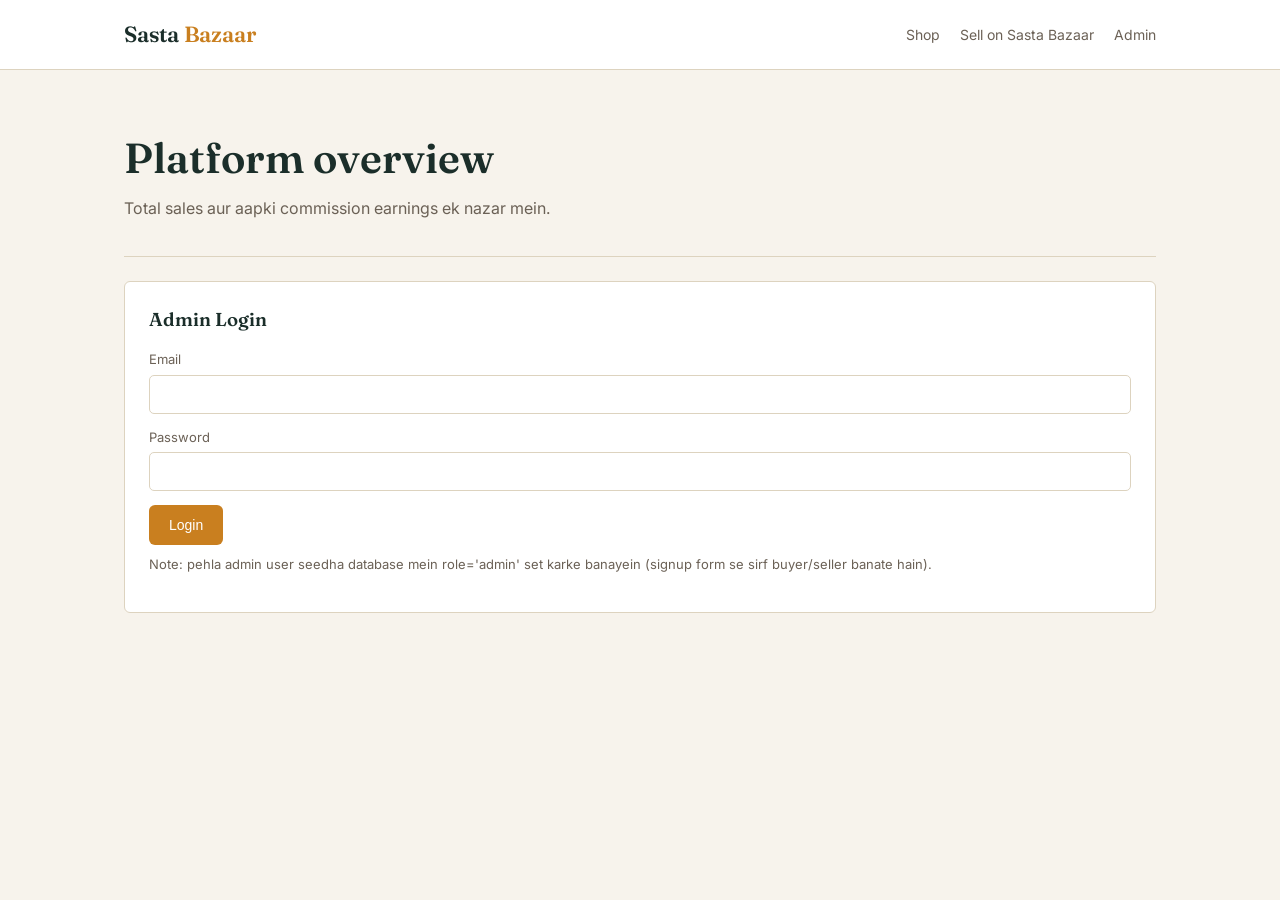
<file: public/admin-dashboard.html>
<!DOCTYPE html>
<html lang="ur">
<head>
<meta charset="UTF-8">
<meta name="viewport" content="width=device-width, initial-scale=1.0">
<title>Admin Dashboard — Sasta Bazaar</title>
<link rel="stylesheet" href="styles.css">
<link rel="manifest" href="manifest.json">
<meta name="theme-color" content="#1B2E2A">
<link rel="apple-touch-icon" href="icons/icon-192.png">
</head>
<body>

<div class="topbar">
  <div class="topbar-inner">
    <div class="brand">Sasta <span>Bazaar</span></div>
    <div class="nav-links">
      <a href="index.html">Shop</a>
      <a href="seller-dashboard.html">Sell on Sasta Bazaar</a>
      <a href="admin-dashboard.html">Admin</a>
    </div>
  </div>
</div>

<div class="container">
  <div class="hero" style="padding-bottom: 20px;">
    <h1>Platform overview</h1>
    <p>Total sales aur aapki commission earnings ek nazar mein.</p>
  </div>

  <div id="authPanel" class="panel">
    <h3 style="margin-bottom: 16px;">Admin Login</h3>
    <div class="field"><label>Email</label><input id="a_email"></div>
    <div class="field"><label>Password</label><input id="a_pass" type="password"></div>
    <button class="btn btn-saffron" onclick="login()">Login</button>
    <p style="font-size:13px; color: var(--muted); margin-top:10px;">
      Note: pehla admin user seedha database mein role='admin' set karke banayein
      (signup form se sirf buyer/seller banate hain).
    </p>
  </div>

  <div id="dashboardPanel" style="display:none;">
    <div class="stat-row">
      <div class="stat"><div class="num" id="orderCount">0</div><div class="label">Total orders</div></div>
      <div class="stat"><div class="num" id="gmv">Rs 0</div><div class="label">Total sales (GMV)</div></div>
      <div class="stat"><div class="num" id="commission">Rs 0</div><div class="label">Aapki commission earnings</div></div>
    </div>
  </div>
</div>

<script>
const API = '/api';

async function login() {
  const res = await fetch(`${API}/auth/login`, {
    method: 'POST', headers: { 'Content-Type': 'application/json' },
    body: JSON.stringify({ email: document.getElementById('a_email').value, password: document.getElementById('a_pass').value })
  });
  const data = await res.json();
  if (!res.ok) { alert('Error: ' + data.error); return; }
  if (data.role !== 'admin') { alert('Ye account admin nahi hai.'); return; }
  localStorage.setItem('bazaar_token', data.token);
  showDashboard();
}

async function showDashboard() {
  document.getElementById('authPanel').style.display = 'none';
  document.getElementById('dashboardPanel').style.display = 'block';
  const token = localStorage.getItem('bazaar_token');
  const res = await fetch(`${API}/admin/summary`, { headers: { Authorization: `Bearer ${token}` } });
  const data = await res.json();
  document.getElementById('orderCount').textContent = data.order_count;
  document.getElementById('gmv').textContent = 'Rs ' + data.gmv;
  document.getElementById('commission').textContent = 'Rs ' + data.commission_earned;
}

if (localStorage.getItem('bazaar_token')) showDashboard();
</script>
<script>
if ('serviceWorker' in navigator) {
  window.addEventListener('load', () => navigator.serviceWorker.register('/sw.js'));
}
</script>
</body>
</html>
</file>
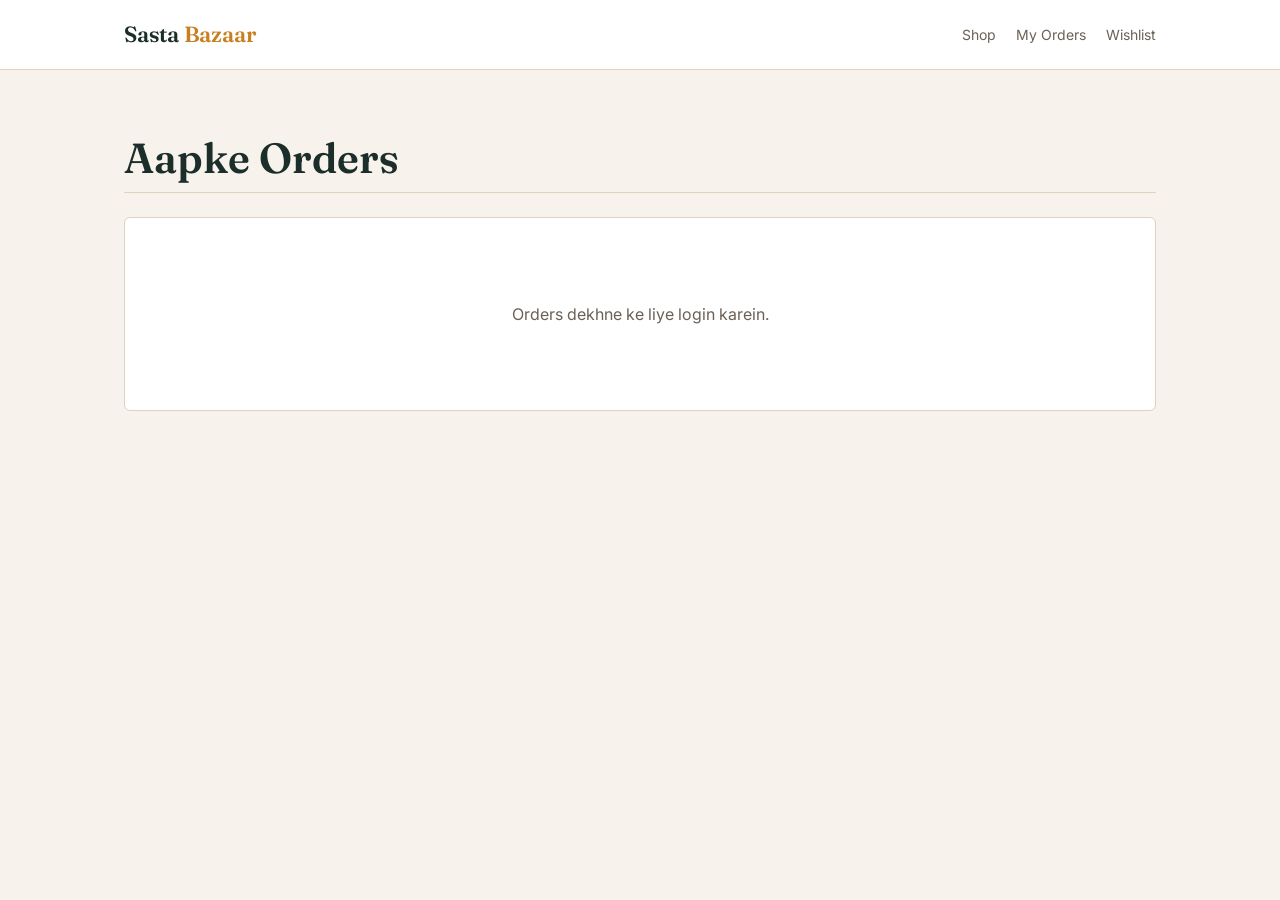
<file: public/orders.html>
<!DOCTYPE html>
<html lang="ur">
<head>
<meta charset="UTF-8">
<meta name="viewport" content="width=device-width, initial-scale=1.0">
<title>My Orders — Sasta Bazaar</title>
<link rel="stylesheet" href="styles.css">
<link rel="manifest" href="manifest.json">
<meta name="theme-color" content="#1B2E2A">
<link rel="apple-touch-icon" href="icons/icon-192.png">
</head>
<body>
<div class="topbar">
  <div class="topbar-inner">
    <div class="brand">Sasta <span>Bazaar</span></div>
    <div class="nav-links">
      <a href="index.html">Shop</a>
      <a href="orders.html">My Orders</a>
      <a href="wishlist.html">Wishlist</a>
    </div>
  </div>
</div>
<div class="container">
  <div class="hero" style="padding-bottom:10px;"><h1>Aapke Orders</h1></div>
  <div class="panel" id="ordersPanel">
    <table>
      <thead><tr><th>Order #</th><th>Total</th><th>Payment</th><th>Status</th><th>Date</th></tr></thead>
      <tbody id="ordersBody"></tbody>
    </table>
  </div>
</div>
<script>
const API = '/api';
async function load() {
  const userId = localStorage.getItem('bazaar_userId');
  const body = document.getElementById('ordersBody');
  if (!userId) { document.getElementById('ordersPanel').innerHTML = '<div class="empty">Orders dekhne ke liye login karein.</div>'; return; }
  const res = await fetch(`${API}/orders/buyer/${userId}`);
  const orders = await res.json();
  if (!Array.isArray(orders) || orders.length === 0) {
    document.getElementById('ordersPanel').innerHTML = '<div class="empty">Abhi tak koi order nahi.</div>';
    return;
  }
  body.innerHTML = orders.map(o => `
    <tr>
      <td>#${o.id}</td>
      <td>Rs ${o.total_amount}</td>
      <td>${o.payment_method} — ${o.payment_status}</td>
      <td><span class="status-badge status-${o.order_status}">${o.order_status}</span></td>
      <td>${new Date(o.created_at).toLocaleDateString()}</td>
    </tr>
  `).join('');
}
load();
</script>
<script>
if ('serviceWorker' in navigator) {
  window.addEventListener('load', () => navigator.serviceWorker.register('/sw.js'));
}
</script>
</body>
</html>
</file>
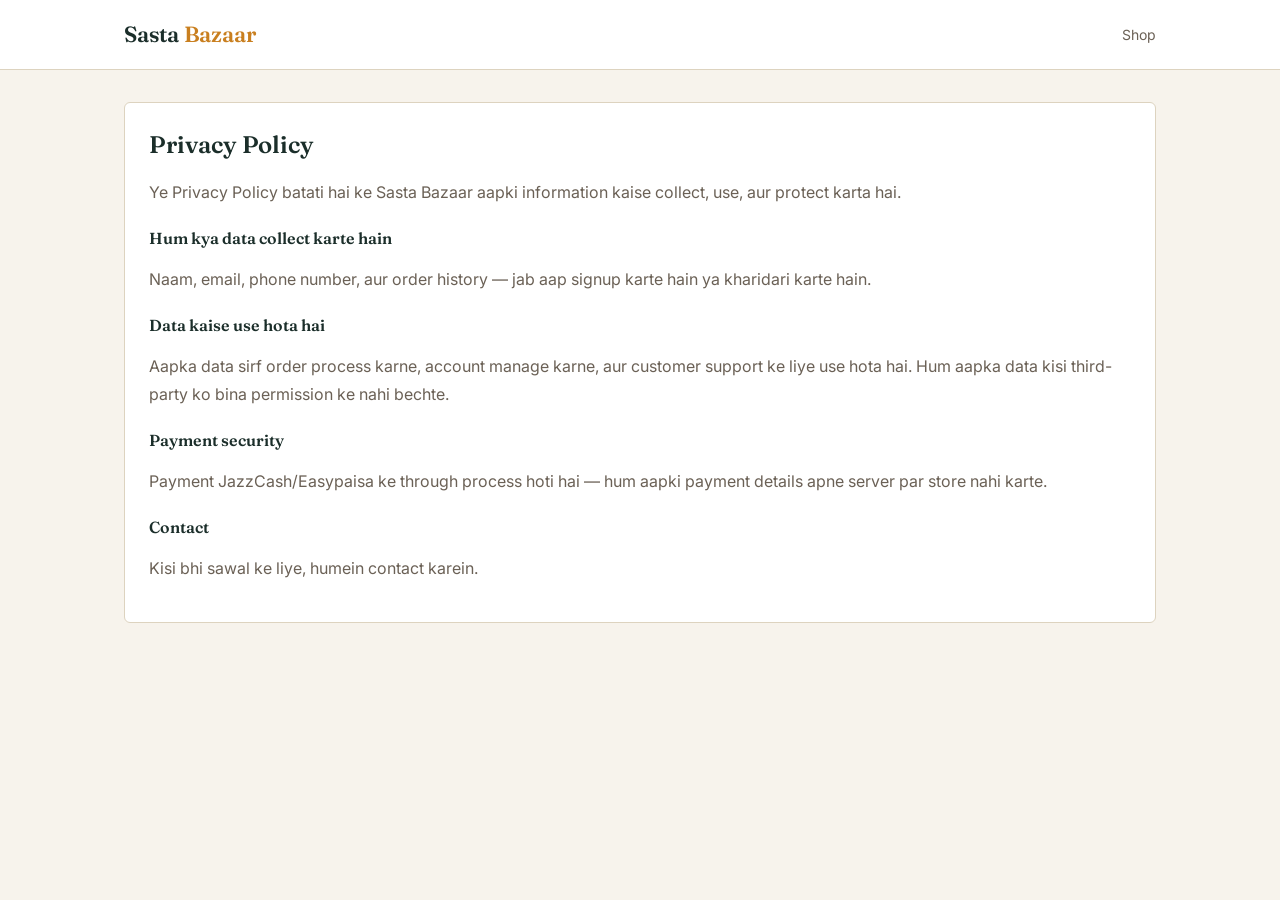
<file: public/privacy-policy.html>
<!DOCTYPE html>
<html lang="ur">
<head>
<meta charset="UTF-8">
<meta name="viewport" content="width=device-width, initial-scale=1.0">
<title>Privacy Policy — Sasta Bazaar</title>
<link rel="stylesheet" href="styles.css">
<link rel="manifest" href="manifest.json">
<meta name="theme-color" content="#1B2E2A">
<link rel="apple-touch-icon" href="icons/icon-192.png">
</head>
<body>
<div class="topbar">
  <div class="topbar-inner">
    <div class="brand">Sasta <span>Bazaar</span></div>
    <div class="nav-links"><a href="index.html">Shop</a></div>
  </div>
</div>
<div class="container">
  <div class="panel" style="margin-top:32px;">
    <h2 style="margin-bottom:16px;">Privacy Policy</h2>
    <p style="color:var(--muted); line-height:1.7;">
      Ye Privacy Policy batati hai ke Sasta Bazaar aapki information kaise collect, use, aur protect karta hai.
    </p>
    <h3 style="margin-top:20px; font-size:16px;">Hum kya data collect karte hain</h3>
    <p style="color:var(--muted); line-height:1.7;">
      Naam, email, phone number, aur order history — jab aap signup karte hain ya kharidari karte hain.
    </p>
    <h3 style="margin-top:20px; font-size:16px;">Data kaise use hota hai</h3>
    <p style="color:var(--muted); line-height:1.7;">
      Aapka data sirf order process karne, account manage karne, aur customer support ke liye use hota hai.
      Hum aapka data kisi third-party ko bina permission ke nahi bechte.
    </p>
    <h3 style="margin-top:20px; font-size:16px;">Payment security</h3>
    <p style="color:var(--muted); line-height:1.7;">
      Payment JazzCash/Easypaisa ke through process hoti hai — hum aapki payment details apne server par store nahi karte.
    </p>
    <h3 style="margin-top:20px; font-size:16px;">Contact</h3>
    <p style="color:var(--muted); line-height:1.7;">
      Kisi bhi sawal ke liye, humein contact karein.
    </p>
  </div>
</div>
<script>
if ('serviceWorker' in navigator) {
  window.addEventListener('load', () => navigator.serviceWorker.register('/sw.js'));
}
</script>
</body>
</html>
</file>
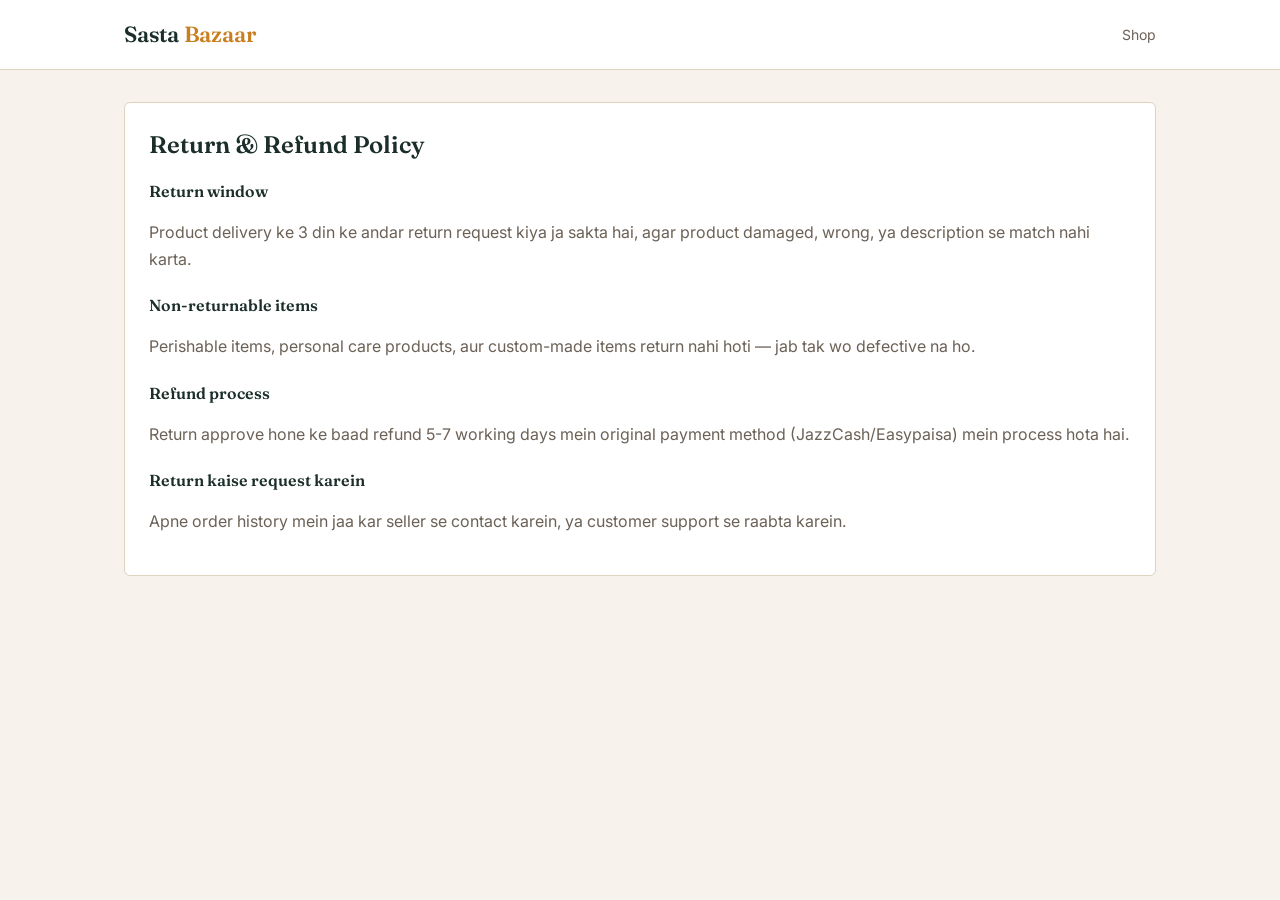
<file: public/return-policy.html>
<!DOCTYPE html>
<html lang="ur">
<head>
<meta charset="UTF-8">
<meta name="viewport" content="width=device-width, initial-scale=1.0">
<title>Return &amp; Refund Policy — Sasta Bazaar</title>
<link rel="stylesheet" href="styles.css">
<link rel="manifest" href="manifest.json">
<meta name="theme-color" content="#1B2E2A">
<link rel="apple-touch-icon" href="icons/icon-192.png">
</head>
<body>
<div class="topbar">
  <div class="topbar-inner">
    <div class="brand">Sasta <span>Bazaar</span></div>
    <div class="nav-links"><a href="index.html">Shop</a></div>
  </div>
</div>
<div class="container">
  <div class="panel" style="margin-top:32px;">
    <h2 style="margin-bottom:16px;">Return &amp; Refund Policy</h2>

    <h3 style="font-size:16px;">Return window</h3>
    <p style="color:var(--muted); line-height:1.7;">
      Product delivery ke 3 din ke andar return request kiya ja sakta hai, agar product damaged, wrong,
      ya description se match nahi karta.
    </p>

    <h3 style="margin-top:20px; font-size:16px;">Non-returnable items</h3>
    <p style="color:var(--muted); line-height:1.7;">
      Perishable items, personal care products, aur custom-made items return nahi hoti — jab tak wo defective na ho.
    </p>

    <h3 style="margin-top:20px; font-size:16px;">Refund process</h3>
    <p style="color:var(--muted); line-height:1.7;">
      Return approve hone ke baad refund 5-7 working days mein original payment method (JazzCash/Easypaisa) mein process hota hai.
    </p>

    <h3 style="margin-top:20px; font-size:16px;">Return kaise request karein</h3>
    <p style="color:var(--muted); line-height:1.7;">
      Apne order history mein jaa kar seller se contact karein, ya customer support se raabta karein.
    </p>
  </div>
</div>
<script>
if ('serviceWorker' in navigator) {
  window.addEventListener('load', () => navigator.serviceWorker.register('/sw.js'));
}
</script>
</body>
</html>
</file>
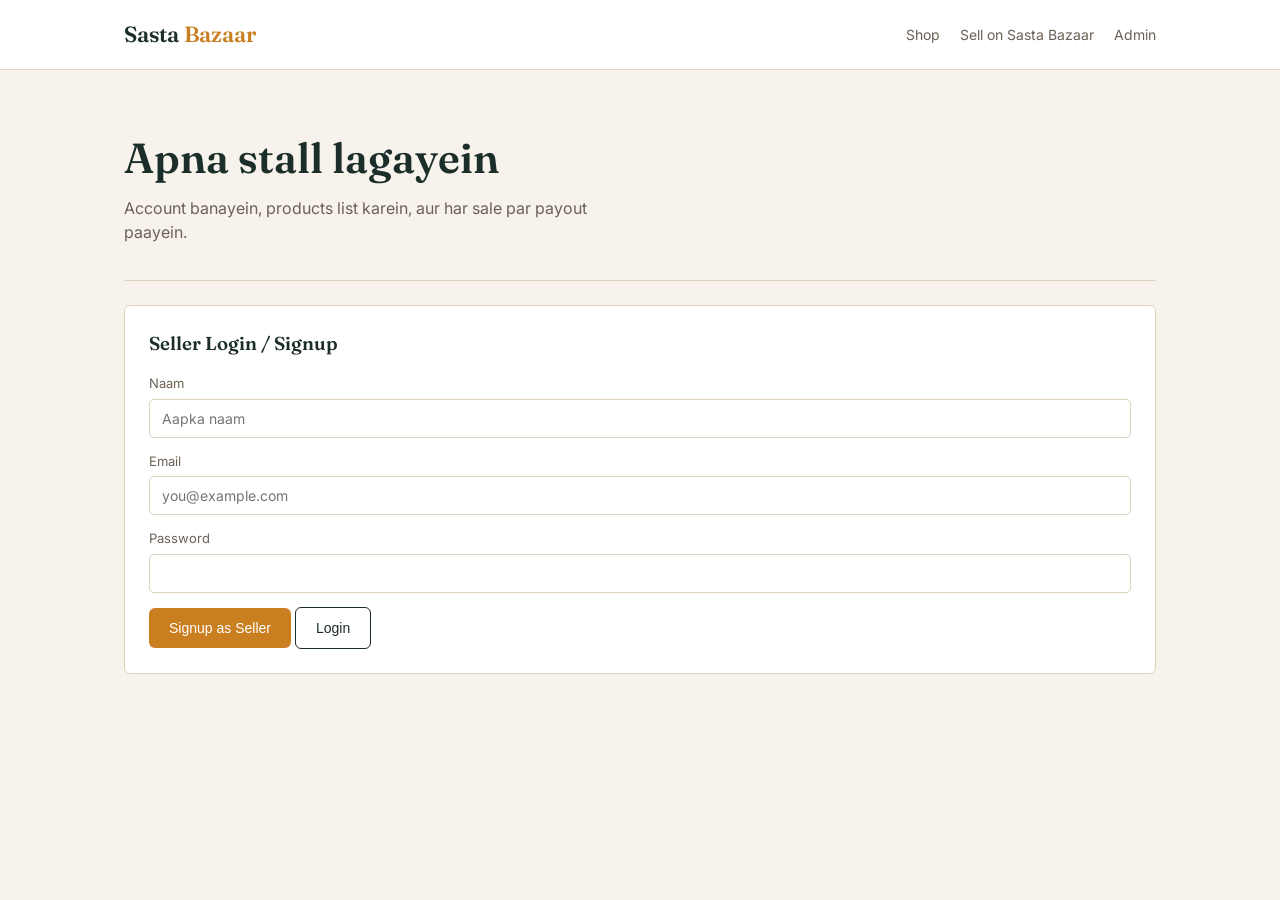
<file: public/seller-dashboard.html>
<!DOCTYPE html>
<html lang="ur">
<head>
<meta charset="UTF-8">
<meta name="viewport" content="width=device-width, initial-scale=1.0">
<title>Seller Dashboard — Sasta Bazaar</title>
<link rel="stylesheet" href="styles.css">
<link rel="manifest" href="manifest.json">
<meta name="theme-color" content="#1B2E2A">
<link rel="apple-touch-icon" href="icons/icon-192.png">
</head>
<body>

<div class="topbar">
  <div class="topbar-inner">
    <div class="brand">Sasta <span>Bazaar</span></div>
    <div class="nav-links">
      <a href="index.html">Shop</a>
      <a href="seller-dashboard.html">Sell on Sasta Bazaar</a>
      <a href="admin-dashboard.html">Admin</a>
    </div>
  </div>
</div>

<div class="container">
  <div class="hero" style="padding-bottom: 20px;">
    <h1>Apna stall lagayein</h1>
    <p>Account banayein, products list karein, aur har sale par payout paayein.</p>
  </div>

  <div id="authPanel" class="panel">
    <h3 style="margin-bottom: 16px;">Seller Login / Signup</h3>
    <div class="field"><label>Naam</label><input id="s_name" placeholder="Aapka naam"></div>
    <div class="field"><label>Email</label><input id="s_email" placeholder="you@example.com"></div>
    <div class="field"><label>Password</label><input id="s_pass" type="password"></div>
    <button class="btn btn-saffron" onclick="signup()">Signup as Seller</button>
    <button class="btn btn-outline" onclick="login()">Login</button>
  </div>

  <div id="dashboardPanel" style="display:none;">
    <div class="stat-row" style="margin-bottom: 10px;">
      <div class="stat"><div class="num" id="productCount">0</div><div class="label">Active listings</div></div>
    </div>

    <div class="panel">
      <h3 style="margin-bottom:16px;">Nayi product add karein</h3>
      <div class="field"><label>Title</label><input id="p_title"></div>
      <div class="field"><label>Description</label><textarea id="p_desc" rows="2"></textarea></div>
      <div class="field"><label>Category</label>
        <select id="p_cat">
          <option value="electronics">Electronics</option>
          <option value="fashion">Fashion</option>
          <option value="home">Home</option>
          <option value="other">Other</option>
        </select>
      </div>
      <div class="field"><label>Price (Rs)</label><input id="p_price" type="number"></div>
      <div class="field"><label>Original price (optional — discount badge ke liye, Price se zyada hona chahiye)</label><input id="p_compare_price" type="number"></div>
      <div class="field"><label>Stock</label><input id="p_stock" type="number"></div>
      <div class="field"><label>Image URL (optional)</label><input id="p_img"></div>
      <button class="btn btn-saffron" onclick="addProduct()">List product</button>
    </div>

    <div class="panel">
      <h3 style="margin-bottom:16px;">Aapki listings</h3>
      <table>
        <thead><tr><th>Title</th><th>Category</th><th>Price</th><th>Stock</th></tr></thead>
        <tbody id="myProducts"></tbody>
      </table>
    </div>

    <div class="panel">
      <h3 style="margin-bottom:16px;">Aapke Orders</h3>
      <table>
        <thead><tr><th>Order #</th><th>Product</th><th>Qty</th><th>Amount</th><th>Status</th><th>Update</th></tr></thead>
        <tbody id="myOrders"></tbody>
      </table>
    </div>
  </div>
</div>

<script>
const API = '/api';

function saveSession(token, userId, role) {
  localStorage.setItem('bazaar_token', token);
  localStorage.setItem('bazaar_userId', userId);
  localStorage.setItem('bazaar_role', role);
}

async function signup() {
  const res = await fetch(`${API}/auth/signup`, {
    method: 'POST', headers: { 'Content-Type': 'application/json' },
    body: JSON.stringify({
      name: document.getElementById('s_name').value,
      email: document.getElementById('s_email').value,
      password: document.getElementById('s_pass').value,
      role: 'seller'
    })
  });
  const data = await res.json();
  if (res.ok) { saveSession(data.token, data.userId, 'seller'); showDashboard(); }
  else alert('Error: ' + data.error);
}

async function login() {
  const res = await fetch(`${API}/auth/login`, {
    method: 'POST', headers: { 'Content-Type': 'application/json' },
    body: JSON.stringify({ email: document.getElementById('s_email').value, password: document.getElementById('s_pass').value })
  });
  const data = await res.json();
  if (res.ok) { saveSession(data.token, data.userId, data.role); showDashboard(); }
  else alert('Error: ' + data.error);
}

function showDashboard() {
  document.getElementById('authPanel').style.display = 'none';
  document.getElementById('dashboardPanel').style.display = 'block';
  loadMyProducts();
  loadMyOrders();
}

async function loadMyOrders() {
  const sellerId = localStorage.getItem('bazaar_userId');
  const res = await fetch(`${API}/orders/seller/${sellerId}`);
  const items = await res.json();
  const statuses = ['placed', 'shipped', 'delivered', 'cancelled'];
  document.getElementById('myOrders').innerHTML = (Array.isArray(items) ? items : []).map(it => `
    <tr>
      <td>#${it.order_id}</td>
      <td>${it.product_title}</td>
      <td>${it.quantity}</td>
      <td>Rs ${it.line_total}</td>
      <td><span class="status-badge status-${it.order_status}">${it.order_status}</span></td>
      <td>
        <select onchange="updateOrderStatus(${it.order_id}, this.value)">
          ${statuses.map(s => `<option value="${s}" ${s === it.order_status ? 'selected' : ''}>${s}</option>`).join('')}
        </select>
      </td>
    </tr>
  `).join('');
}

async function updateOrderStatus(orderId, status) {
  const token = localStorage.getItem('bazaar_token');
  await fetch(`${API}/orders/${orderId}/status`, {
    method: 'POST',
    headers: { 'Content-Type': 'application/json', Authorization: `Bearer ${token}` },
    body: JSON.stringify({ order_status: status })
  });
  loadMyOrders();
}

async function addProduct() {
  const token = localStorage.getItem('bazaar_token');
  const res = await fetch(`${API}/products`, {
    method: 'POST',
    headers: { 'Content-Type': 'application/json', Authorization: `Bearer ${token}` },
    body: JSON.stringify({
      title: document.getElementById('p_title').value,
      description: document.getElementById('p_desc').value,
      category: document.getElementById('p_cat').value,
      price: parseFloat(document.getElementById('p_price').value),
      compare_at_price: document.getElementById('p_compare_price').value ? parseFloat(document.getElementById('p_compare_price').value) : null,
      stock: parseInt(document.getElementById('p_stock').value),
      image_url: document.getElementById('p_img').value
    })
  });
  const data = await res.json();
  if (res.ok) { loadMyProducts(); ['p_title','p_desc','p_price','p_compare_price','p_stock','p_img'].forEach(id => document.getElementById(id).value = ''); }
  else alert('Error: ' + data.error);
}

async function loadMyProducts() {
  const sellerId = localStorage.getItem('bazaar_userId');
  const res = await fetch(`${API}/products/seller/${sellerId}`);
  const products = await res.json();
  document.getElementById('productCount').textContent = products.length;
  document.getElementById('myProducts').innerHTML = products.map(p =>
    `<tr><td>${p.title}</td><td>${p.category}</td><td>Rs ${p.price}</td><td>${p.stock}</td></tr>`
  ).join('');
}

if (localStorage.getItem('bazaar_token') && localStorage.getItem('bazaar_role') === 'seller') showDashboard();
</script>
<script>
if ('serviceWorker' in navigator) {
  window.addEventListener('load', () => navigator.serviceWorker.register('/sw.js'));
}
</script>
</body>
</html>
</file>
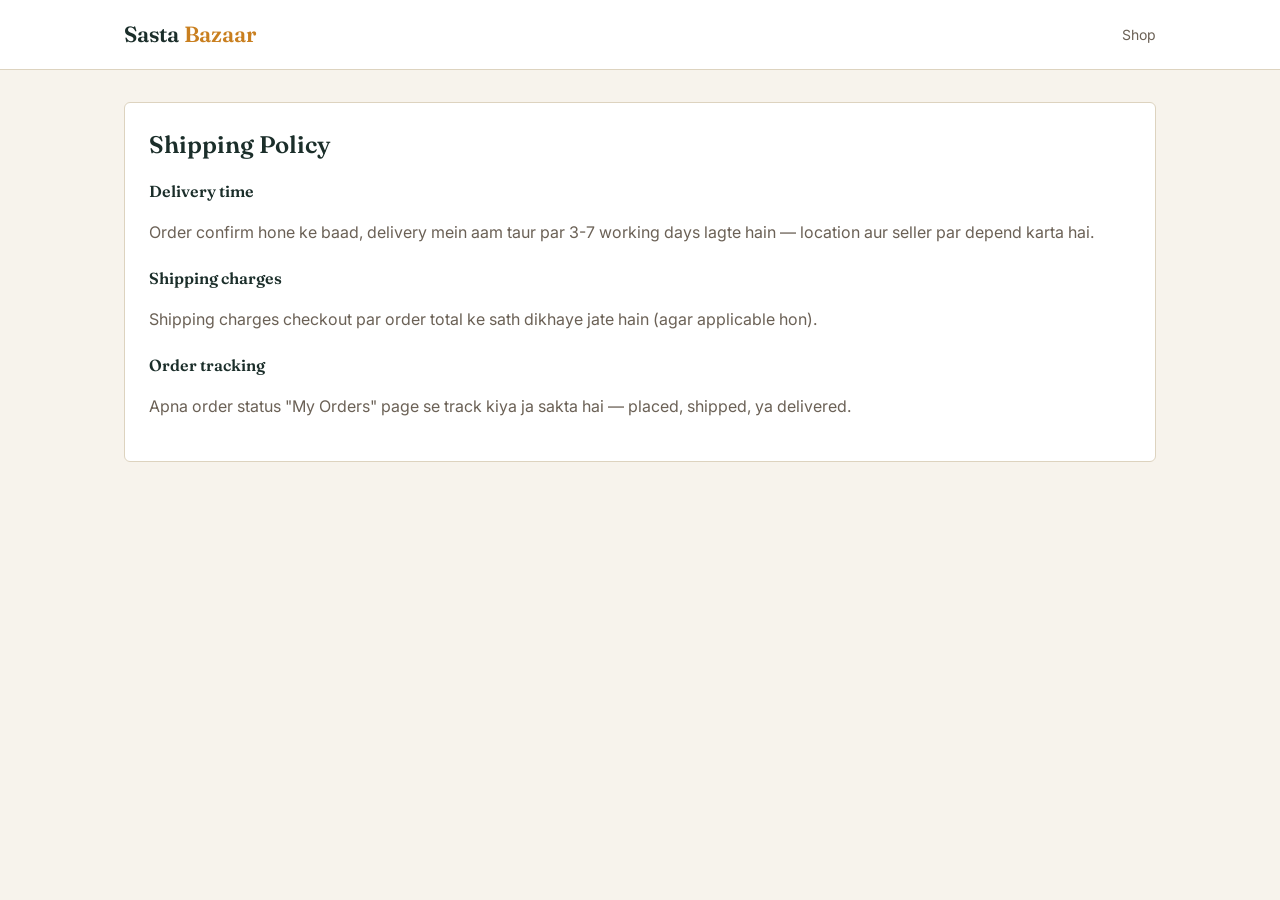
<file: public/shipping-policy.html>
<!DOCTYPE html>
<html lang="ur">
<head>
<meta charset="UTF-8">
<meta name="viewport" content="width=device-width, initial-scale=1.0">
<title>Shipping Policy — Sasta Bazaar</title>
<link rel="stylesheet" href="styles.css">
<link rel="manifest" href="manifest.json">
<meta name="theme-color" content="#1B2E2A">
<link rel="apple-touch-icon" href="icons/icon-192.png">
</head>
<body>
<div class="topbar">
  <div class="topbar-inner">
    <div class="brand">Sasta <span>Bazaar</span></div>
    <div class="nav-links"><a href="index.html">Shop</a></div>
  </div>
</div>
<div class="container">
  <div class="panel" style="margin-top:32px;">
    <h2 style="margin-bottom:16px;">Shipping Policy</h2>

    <h3 style="font-size:16px;">Delivery time</h3>
    <p style="color:var(--muted); line-height:1.7;">
      Order confirm hone ke baad, delivery mein aam taur par 3-7 working days lagte hain — location aur seller par depend karta hai.
    </p>

    <h3 style="margin-top:20px; font-size:16px;">Shipping charges</h3>
    <p style="color:var(--muted); line-height:1.7;">
      Shipping charges checkout par order total ke sath dikhaye jate hain (agar applicable hon).
    </p>

    <h3 style="margin-top:20px; font-size:16px;">Order tracking</h3>
    <p style="color:var(--muted); line-height:1.7;">
      Apna order status "My Orders" page se track kiya ja sakta hai — placed, shipped, ya delivered.
    </p>
  </div>
</div>
<script>
if ('serviceWorker' in navigator) {
  window.addEventListener('load', () => navigator.serviceWorker.register('/sw.js'));
}
</script>
</body>
</html>
</file>
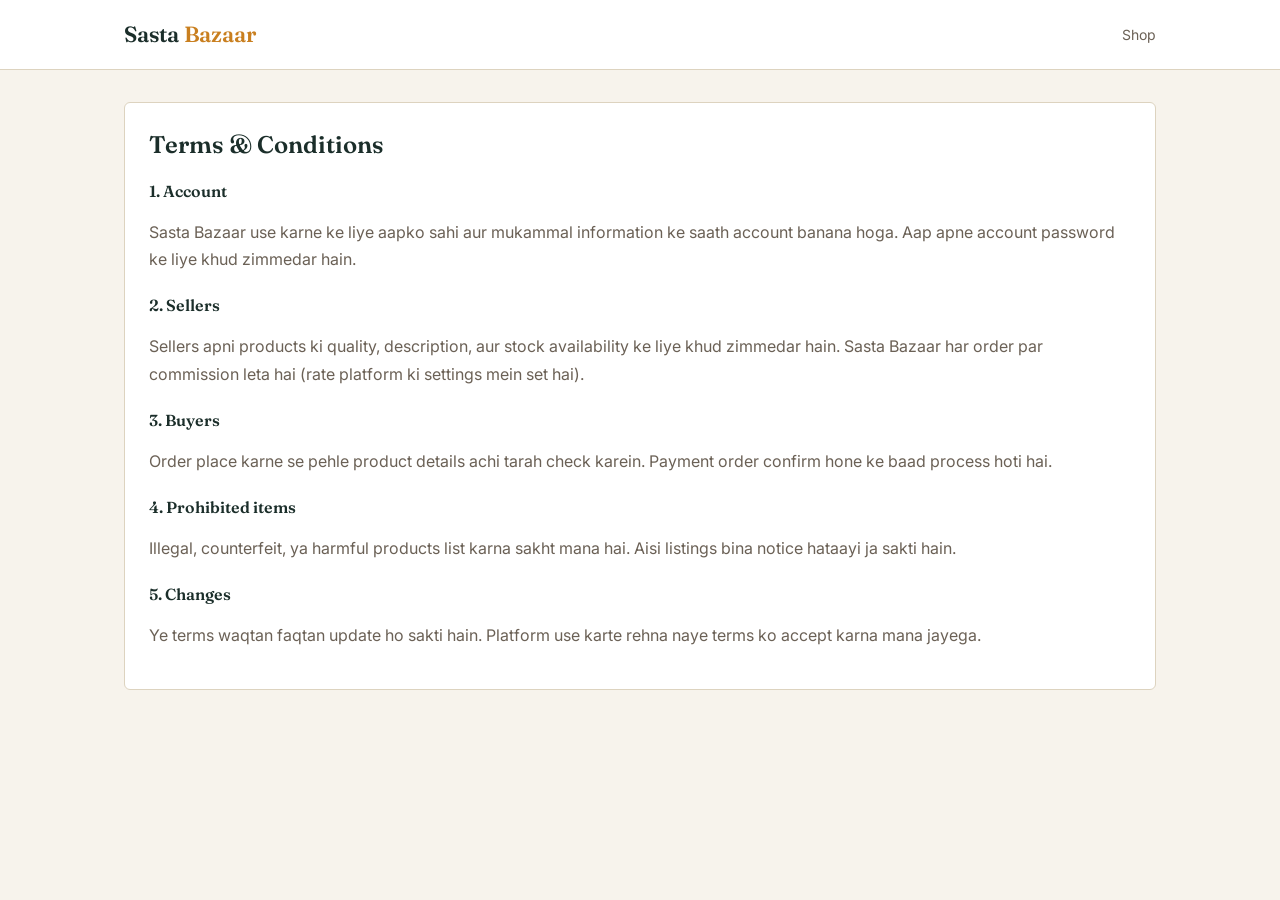
<file: public/terms.html>
<!DOCTYPE html>
<html lang="ur">
<head>
<meta charset="UTF-8">
<meta name="viewport" content="width=device-width, initial-scale=1.0">
<title>Terms &amp; Conditions — Sasta Bazaar</title>
<link rel="stylesheet" href="styles.css">
<link rel="manifest" href="manifest.json">
<meta name="theme-color" content="#1B2E2A">
<link rel="apple-touch-icon" href="icons/icon-192.png">
</head>
<body>
<div class="topbar">
  <div class="topbar-inner">
    <div class="brand">Sasta <span>Bazaar</span></div>
    <div class="nav-links"><a href="index.html">Shop</a></div>
  </div>
</div>
<div class="container">
  <div class="panel" style="margin-top:32px;">
    <h2 style="margin-bottom:16px;">Terms &amp; Conditions</h2>

    <h3 style="font-size:16px;">1. Account</h3>
    <p style="color:var(--muted); line-height:1.7;">
      Sasta Bazaar use karne ke liye aapko sahi aur mukammal information ke saath account banana hoga.
      Aap apne account password ke liye khud zimmedar hain.
    </p>

    <h3 style="margin-top:20px; font-size:16px;">2. Sellers</h3>
    <p style="color:var(--muted); line-height:1.7;">
      Sellers apni products ki quality, description, aur stock availability ke liye khud zimmedar hain.
      Sasta Bazaar har order par commission leta hai (rate platform ki settings mein set hai).
    </p>

    <h3 style="margin-top:20px; font-size:16px;">3. Buyers</h3>
    <p style="color:var(--muted); line-height:1.7;">
      Order place karne se pehle product details achi tarah check karein. Payment order confirm hone ke baad process hoti hai.
    </p>

    <h3 style="margin-top:20px; font-size:16px;">4. Prohibited items</h3>
    <p style="color:var(--muted); line-height:1.7;">
      Illegal, counterfeit, ya harmful products list karna sakht mana hai. Aisi listings bina notice hataayi ja sakti hain.
    </p>

    <h3 style="margin-top:20px; font-size:16px;">5. Changes</h3>
    <p style="color:var(--muted); line-height:1.7;">
      Ye terms waqtan faqtan update ho sakti hain. Platform use karte rehna naye terms ko accept karna mana jayega.
    </p>
  </div>
</div>
<script>
if ('serviceWorker' in navigator) {
  window.addEventListener('load', () => navigator.serviceWorker.register('/sw.js'));
}
</script>
</body>
</html>
</file>
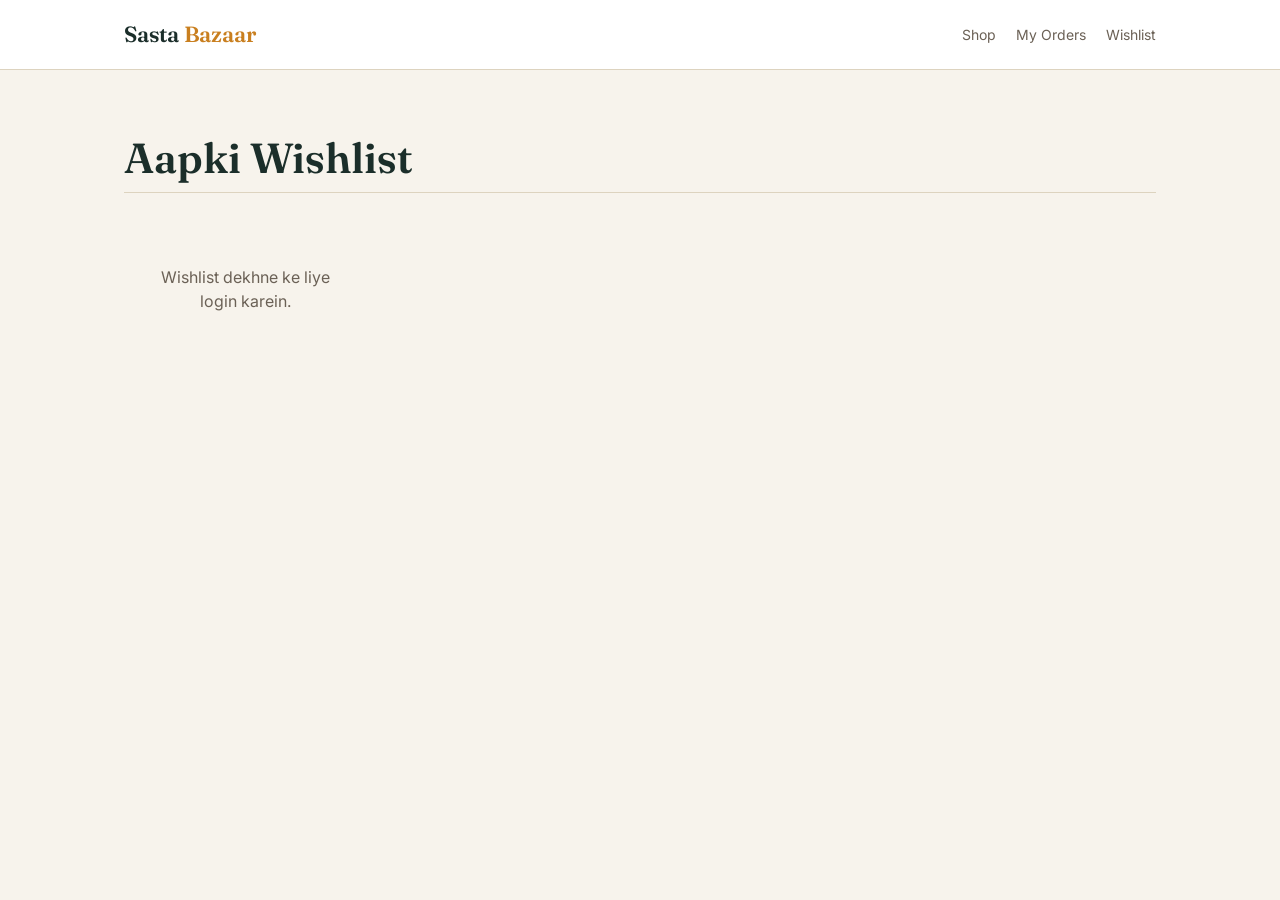
<file: public/wishlist.html>
<!DOCTYPE html>
<html lang="ur">
<head>
<meta charset="UTF-8">
<meta name="viewport" content="width=device-width, initial-scale=1.0">
<title>Wishlist — Sasta Bazaar</title>
<link rel="stylesheet" href="styles.css">
<link rel="manifest" href="manifest.json">
<meta name="theme-color" content="#1B2E2A">
<link rel="apple-touch-icon" href="icons/icon-192.png">
</head>
<body>
<div class="topbar">
  <div class="topbar-inner">
    <div class="brand">Sasta <span>Bazaar</span></div>
    <div class="nav-links">
      <a href="index.html">Shop</a>
      <a href="orders.html">My Orders</a>
      <a href="wishlist.html">Wishlist</a>
    </div>
  </div>
</div>
<div class="container">
  <div class="hero" style="padding-bottom:10px;"><h1>Aapki Wishlist</h1></div>
  <div class="grid" id="wishGrid"></div>
</div>
<script>
const API = '/api';
async function load() {
  const userId = localStorage.getItem('bazaar_userId');
  const grid = document.getElementById('wishGrid');
  if (!userId) { grid.innerHTML = '<div class="empty">Wishlist dekhne ke liye login karein.</div>'; return; }
  const res = await fetch(`${API}/wishlist/buyer/${userId}`);
  const products = await res.json();
  if (!Array.isArray(products) || products.length === 0) {
    grid.innerHTML = '<div class="empty">Wishlist khaali hai — home page se products save karein.</div>';
    return;
  }
  grid.innerHTML = products.map(p => `
    <div class="card cat-${p.category || 'other'}">
      <img src="${p.image_url || 'https://placehold.co/300x200?text=Sasta+Bazaar'}" alt="${p.title}">
      <h3>${p.title}</h3>
      <div class="price">Rs ${p.price}</div>
    </div>
  `).join('');
}
load();
</script>
<script>
if ('serviceWorker' in navigator) {
  window.addEventListener('load', () => navigator.serviceWorker.register('/sw.js'));
}
</script>
</body>
</html>
</file>
<file: public/styles.css>
@import url('https://fonts.googleapis.com/css2?family=Fraunces:opsz,wght@9..144,500;9..144,600&family=Inter:wght@400;500;600&display=swap');

:root {
  --ink: #1B2E2A;
  --paper: #F7F3EC;
  --paper-raised: #FFFFFF;
  --border: #DDD3BF;
  --saffron: #E8A33D;
  --saffron-deep: #C97F1F;
  --brick: #B44B3C;
  --teal: #2F6E62;
  --muted: #6B6156;
}

* { box-sizing: border-box; }

body {
  margin: 0;
  background: var(--paper);
  color: var(--ink);
  font-family: 'Inter', -apple-system, sans-serif;
  line-height: 1.5;
}

h1, h2, h3, .display {
  font-family: 'Fraunces', serif;
  font-weight: 600;
  margin: 0;
}

a { color: inherit; }

.container {
  max-width: 1080px;
  margin: 0 auto;
  padding: 0 24px;
}

/* --- Top bar --- */
.topbar {
  border-bottom: 1px solid var(--border);
  background: var(--paper-raised);
}
.topbar-inner {
  display: flex;
  align-items: center;
  justify-content: space-between;
  padding: 18px 24px;
  max-width: 1080px;
  margin: 0 auto;
}
.brand {
  font-family: 'Fraunces', serif;
  font-size: 22px;
  font-weight: 600;
  letter-spacing: -0.01em;
}
.brand span { color: var(--saffron-deep); }
.nav-links { display: flex; gap: 20px; font-size: 14px; }
.nav-links a { text-decoration: none; color: var(--muted); }
.nav-links a:hover { color: var(--ink); }

/* --- Hero --- */
.hero {
  padding: 64px 0 48px;
  border-bottom: 1px solid var(--border);
}
.hero h1 {
  font-size: 42px;
  max-width: 560px;
  line-height: 1.15;
}
.hero p {
  max-width: 480px;
  color: var(--muted);
  font-size: 16px;
  margin-top: 14px;
}
.search-row {
  display: flex;
  gap: 10px;
  margin-top: 28px;
  max-width: 520px;
}
.search-row input {
  flex: 1;
  padding: 12px 14px;
  border: 1px solid var(--border);
  border-radius: 6px;
  font-size: 15px;
  background: var(--paper-raised);
}
.btn {
  padding: 12px 20px;
  border-radius: 6px;
  border: none;
  background: var(--ink);
  color: var(--paper);
  font-size: 14px;
  font-weight: 500;
  cursor: pointer;
}
.btn:hover { background: #142320; }
.btn-outline {
  background: transparent;
  border: 1px solid var(--ink);
  color: var(--ink);
}
.btn-saffron { background: var(--saffron-deep); color: white; }
.btn-saffron:hover { background: #A96A15; }

/* --- Category filter --- */
.categories {
  display: flex;
  gap: 8px;
  flex-wrap: wrap;
  padding: 20px 0;
}
.chip {
  padding: 7px 14px;
  border-radius: 999px;
  border: 1px solid var(--border);
  font-size: 13px;
  cursor: pointer;
  background: var(--paper-raised);
}
.chip.active { background: var(--ink); color: var(--paper); border-color: var(--ink); }

/* --- Product grid --- */
.grid {
  display: grid;
  grid-template-columns: repeat(auto-fill, minmax(220px, 1fr));
  gap: 20px;
  padding: 12px 0 60px;
}
.card {
  background: var(--paper-raised);
  border: 1px solid var(--border);
  border-left: 4px solid var(--teal);
  border-radius: 4px;
  padding: 16px;
  display: flex;
  flex-direction: column;
  gap: 8px;
}
.card.cat-electronics { border-left-color: var(--teal); }
.card.cat-fashion { border-left-color: var(--brick); }
.card.cat-home { border-left-color: var(--saffron-deep); }
.card.cat-other { border-left-color: var(--muted); }

.card img {
  width: 100%;
  height: 140px;
  object-fit: cover;
  border-radius: 3px;
  background: var(--paper);
}
.card h3 { font-size: 16px; font-weight: 600; font-family: 'Inter'; }
.card .price { font-size: 17px; font-weight: 600; color: var(--ink); }
.card .seller-tag { font-size: 12px; color: var(--muted); }

/* --- Forms / dashboards --- */
.panel {
  background: var(--paper-raised);
  border: 1px solid var(--border);
  border-radius: 6px;
  padding: 24px;
  margin: 24px 0;
}
.field { margin-bottom: 14px; }
.field label { display: block; font-size: 13px; color: var(--muted); margin-bottom: 5px; }
.field input, .field select, .field textarea {
  width: 100%;
  padding: 10px 12px;
  border: 1px solid var(--border);
  border-radius: 5px;
  font-size: 14px;
  font-family: inherit;
}
table { width: 100%; border-collapse: collapse; font-size: 14px; }
th, td { text-align: left; padding: 10px 8px; border-bottom: 1px solid var(--border); }
th { color: var(--muted); font-weight: 500; font-size: 13px; }

.stat-row { display: flex; gap: 16px; flex-wrap: wrap; }
.stat {
  flex: 1;
  min-width: 160px;
  background: var(--paper-raised);
  border: 1px solid var(--border);
  border-radius: 6px;
  padding: 18px;
}
.stat .num { font-family: 'Fraunces', serif; font-size: 28px; font-weight: 600; }
.stat .label { color: var(--muted); font-size: 13px; margin-top: 4px; }

.empty {
  text-align: center;
  padding: 60px 20px;
  color: var(--muted);
}

/* --- Footer --- */
.site-footer {
  border-top: 1px solid var(--border);
  margin-top: 40px;
  padding: 28px 0 40px;
  display: flex;
  flex-wrap: wrap;
  gap: 10px 24px;
  font-size: 13px;
  color: var(--muted);
}
.site-footer a { text-decoration: none; color: var(--muted); }
.site-footer a:hover { color: var(--ink); }

/* --- Rating stars --- */
.stars { color: var(--saffron-deep); font-size: 13px; letter-spacing: 1px; }
.rating-row { display: flex; align-items: center; gap: 6px; font-size: 12px; color: var(--muted); }

/* --- Wishlist heart --- */
.wish-btn {
  position: absolute;
  top: 10px; right: 10px;
  background: rgba(255,255,255,0.9);
  border: 1px solid var(--border);
  border-radius: 50%;
  width: 30px; height: 30px;
  display: flex; align-items: center; justify-content: center;
  cursor: pointer;
  font-size: 15px;
}
.wish-btn.active { color: var(--brick); border-color: var(--brick); }
.card { position: relative; }

/* --- Coupon row --- */
.coupon-row { display: flex; gap: 8px; margin: 10px 0; }
.coupon-row input { flex: 1; padding: 9px 10px; border: 1px solid var(--border); border-radius: 5px; }

/* --- Status badge --- */
.status-badge {
  display: inline-block;
  padding: 3px 10px;
  border-radius: 999px;
  font-size: 12px;
  font-weight: 500;
}
.status-placed { background: #FBEFD9; color: var(--saffron-deep); }
.status-shipped { background: #E3EEED; color: var(--teal); }
.status-delivered { background: #E4F0E0; color: #3C7A2E; }
.status-cancelled { background: #F6E3E0; color: var(--brick); }

/* --- Banner carousel --- */
.banner-carousel {
  position: relative;
  border-radius: 8px;
  overflow: hidden;
  margin-top: 20px;
  min-height: 220px;
}
.banner-slide {
  position: absolute;
  inset: 0;
  display: flex;
  flex-direction: column;
  justify-content: center;
  padding: 28px 24px;
  color: white;
  opacity: 0;
  transition: opacity 0.5s ease;
}
.banner-slide.active { opacity: 1; position: relative; }
.banner-slide:not(.active) { position: absolute; }
.banner-slide h2 { font-size: 26px; line-height: 1.2; max-width: 78%; color: white; }
.banner-slide p { font-size: 13.5px; margin-top: 8px; opacity: 0.95; max-width: 78%; line-height: 1.4; }
.banner-slide .btn { margin-top: 14px; width: fit-content; background: white; color: var(--ink); }
.banner-1 { background: linear-gradient(120deg, #0F3D33, #2F8F7A); }
.banner-2 { background: linear-gradient(120deg, #A34E12, #E8A33D); }
.banner-3 { background: linear-gradient(120deg, #7A1F35, #D9564A); }
.banner-dots { position: absolute; bottom: 12px; left: 24px; display: flex; gap: 6px; }
.banner-dot { width: 7px; height: 7px; border-radius: 50%; background: rgba(255,255,255,0.5); cursor: pointer; }
.banner-dot.active { background: white; }

/* --- Section headers --- */
.section-header {
  display: flex;
  align-items: baseline;
  justify-content: space-between;
  margin: 32px 0 14px;
}
.section-header h2 { font-size: 22px; }
.section-header .tag { font-size: 12px; color: var(--brick); font-weight: 600; }

/* --- Flash sale strip --- */
.flash-strip {
  display: flex;
  gap: 14px;
  overflow-x: auto;
  padding-bottom: 8px;
  -webkit-overflow-scrolling: touch;
}
.flash-card {
  flex: 0 0 150px;
  background: var(--paper-raised);
  border: 1px solid var(--border);
  border-radius: 4px;
  padding: 10px;
}
.flash-card img { width: 100%; height: 100px; object-fit: cover; border-radius: 3px; margin-bottom: 8px; background: var(--paper); }
.flash-card h4 { font-size: 12.5px; font-weight: 500; line-height: 1.3; height: 32px; overflow: hidden; }
.discount-badge {
  display: inline-block;
  background: var(--brick);
  color: white;
  font-size: 11px;
  padding: 1px 6px;
  border-radius: 3px;
  margin-top: 4px;
}
.price-row { display: flex; align-items: baseline; gap: 6px; margin-top: 4px; }
.price-row .now { font-weight: 600; font-size: 14px; }
.price-row .was { font-size: 11.5px; color: var(--muted); text-decoration: line-through; }

/* --- Categories grid --- */
.cat-grid {
  display: grid;
  grid-template-columns: repeat(4, 1fr);
  gap: 14px;
  margin-top: 8px;
}
.cat-tile {
  border: none;
  border-radius: 10px;
  padding: 16px 6px;
  text-align: center;
  cursor: pointer;
  color: white;
}
.cat-tile .emoji { font-size: 26px; }
.cat-tile .label { font-size: 11.5px; margin-top: 6px; font-weight: 600; }
.cat-tile[data-cat=""] { background: linear-gradient(135deg, #2F6E62, #1B2E2A); }
.cat-tile[data-cat="electronics"] { background: linear-gradient(135deg, #2F8F7A, #1B4D42); }
.cat-tile[data-cat="fashion"] { background: linear-gradient(135deg, #D9564A, #8C2E24); }
.cat-tile[data-cat="home"] { background: linear-gradient(135deg, #E8A33D, #A96A15); }

/* --- Footer (Daraz-style, multi-column) --- */
.mega-footer {
  border-top: 1px solid var(--border);
  margin-top: 48px;
  padding: 36px 0 24px;
}
.mega-footer .cols {
  display: grid;
  grid-template-columns: repeat(2, 1fr);
  gap: 24px;
}
.mega-footer h4 { font-size: 13px; margin-bottom: 10px; color: var(--ink); }
.mega-footer ul { list-style: none; padding: 0; margin: 0; }
.mega-footer li { margin-bottom: 7px; }
.mega-footer a { font-size: 13px; color: var(--muted); text-decoration: none; }
.mega-footer a:hover { color: var(--ink); }
.payment-row {
  display: flex;
  gap: 8px;
  flex-wrap: wrap;
  margin-top: 10px;
}
.payment-chip {
  border: 1px solid var(--border);
  border-radius: 4px;
  padding: 4px 10px;
  font-size: 11.5px;
  color: var(--muted);
  background: var(--paper-raised);
}
.footer-bottom {
  border-top: 1px solid var(--border);
  margin-top: 28px;
  padding-top: 16px;
  font-size: 12px;
  color: var(--muted);
  display: flex;
  justify-content: space-between;
  flex-wrap: wrap;
  gap: 10px;
}
</file>
